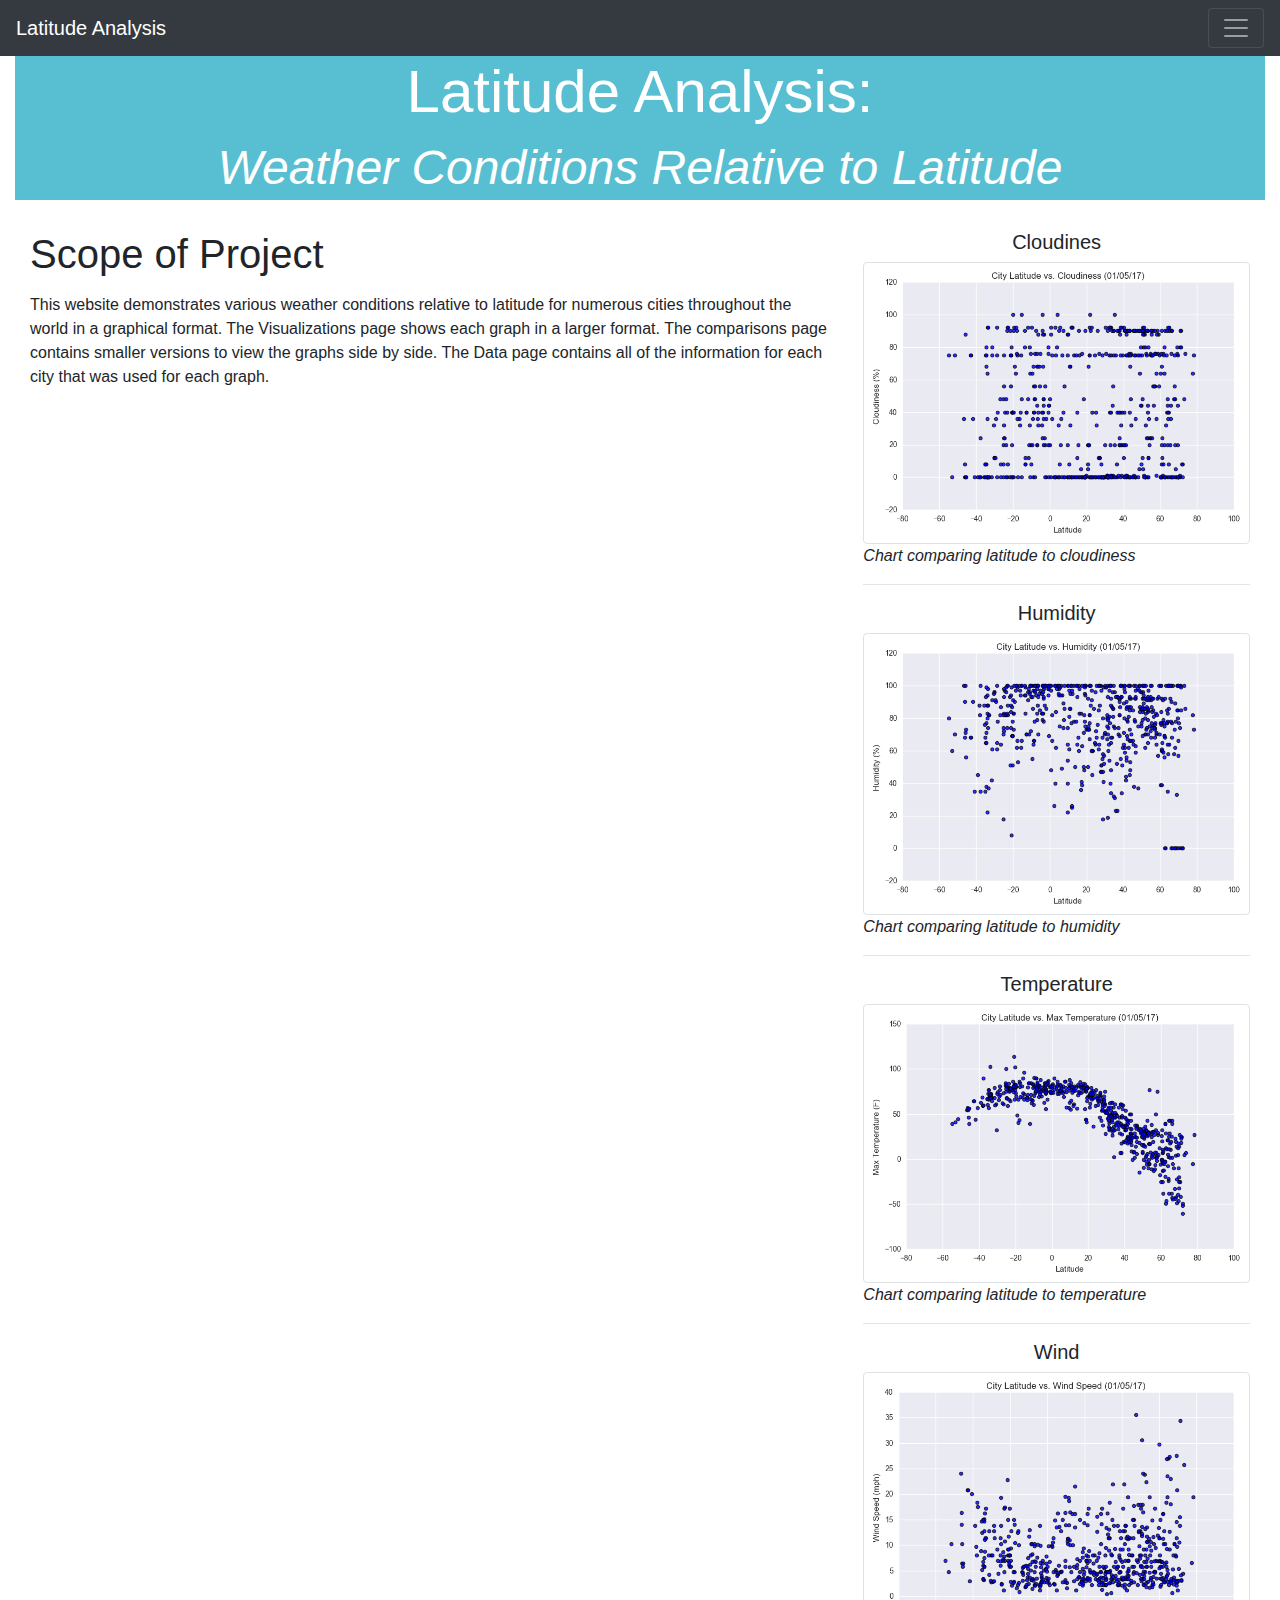
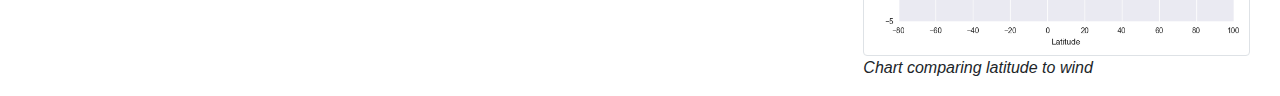
<file: WebVisualizations/index.html>
<!DOCTYPE html>
<html lang="en">

<head>
    <meta charset="UTF-8">
    <meta name="viewport" content="width=device-width, initial-scale=1.0">
    <title>Latitude Analysis</title>
    <link rel="stylesheet" href="https://stackpath.bootstrapcdn.com/bootstrap/4.3.1/css/bootstrap.min.css" integrity="sha384-ggOyR0iXCbMQv3Xipma34MD+dH/1fQ784/j6cY/iJTQUOhcWr7x9JvoRxT2MZw1T" crossorigin="anonymous">
    <link rel="stylesheet" href="style.css">
</head>

<body>

  
    <nav class="navbar navbar-dark bg-dark">
      <a class="navbar-brand" href="../index.html#">Latitude Analysis</a>
      <button class="navbar-toggler" type="button" data-toggle="collapse" data-target="#navbarNav" aria-controls="navbarNav" aria-expanded="false" aria-label="Toggle navigation">
        <span class="navbar-toggler-icon"></span>
      </button>
      <div class="collapse navbar-collapse" id="navbarNav">
        <ul class="navbar-nav">
          <li class="nav-item">
            <a class="nav-link" href="../WebVisualizations/html_files/visualizations.html">Visualizations</a>
          </li>
          <li class="nav-item">
            <a class="nav-link" href="../WebVisualizations/html_files/comparisons.html">Comparisons</a>
          </li>
          <li class="nav-item">
            <a class="nav-link" href="../WebVisualizations/html_files/data.html">Data</a>
            

          </li>
        </ul>
      </div>
    </nav>

    <div class="container-fluid">
        <div class="row">
            <div class="col-md-12">
                <div class="header">
                    <h1>
                        Latitude Analysis: 
                        <br>
                        <small><em>Weather Conditions Relative to Latitude</em></small>
                    </h1>
                </div>    
            </div>          
        </div> 
    <div class="container-fluid">  
        <div class="row">
            <div class="col-md-8">
                <h2>
                    Scope of Project
                </h2>
                <p>
                  This website demonstrates various weather conditions relative to latitude for numerous cities throughout the world in a graphical format.  The Visualizations page shows each graph in a larger format.  The comparisons page contains smaller versions to view the graphs side by side.  The Data page contains all of the information for each city that was used for each graph.  
                </p>
            </div>
            <div class="col-md-4">
                <h3>Cloudines</h3>
                <a href="visualizations/cloudymap.png"><img src="visualizations/cloudymap.png" alt="Chart comparing latitude to cloudiness" class="img-thumbnail"></a>
                <p><em>Chart comparing latitude to cloudiness</em></p>
                <hr>
                <h3>Humidity</h3>
                <a href="visualizations/humiditymap.png"><img src="visualizations/humiditymap.png" alt="Chart comparing latitude to humidity" class="img-thumbnail"></a>
                <p><em>Chart comparing latitude to humidity</em></p>
                <hr>
                <h3>Temperature</h3>
                <a href="visualizations/temperaturemap.png"><img src="visualizations/temperaturemap.png" alt="Chart comparing latitude to temperature" class="img-thumbnail"></a>
                <p><em>Chart comparing latitude to temperature</em></p>
                <hr>
                <h3>Wind</h3>
                <a href="visualizations/windmap.png"><img src="visualizations/windmap.png" alt="Chart comparing latitude to wind" class="img-thumbnail"></a>
                <p><em>Chart comparing latitude to wind</em></p>               
            </div>
        </div>

        <div>
          <a href="/data"><src="/resources/cities"</a>
        </div>
      </div> 
    <script src="https://code.jquery.com/jquery-3.3.1.slim.min.js" integrity="sha384-q8i/X+965DzO0rT7abK41JStQIAqVgRVzpbzo5smXKp4YfRvH+8abtTE1Pi6jizo" crossorigin="anonymous"></script>
    <script src="https://cdnjs.cloudflare.com/ajax/libs/popper.js/1.14.7/umd/popper.min.js" integrity="sha384-UO2eT0CpHqdSJQ6hJty5KVphtPhzWj9WO1clHTMGa3JDZwrnQq4sF86dIHNDz0W1" crossorigin="anonymous"></script>
    <script src="https://stackpath.bootstrapcdn.com/bootstrap/4.3.1/js/bootstrap.min.js" integrity="sha384-JjSmVgyd0p3pXB1rRibZUAYoIIy6OrQ6VrjIEaFf/nJGzIxFDsf4x0xIM+B07jRM" crossorigin="anonymous"></script>
    
      
</body>
</html>
</file>
<file: WebVisualizations/style.css>
.navbar {
    background-color: rgb(146, 153, 158);
    color: black;
    font-size: 20px;
  }
  
  h1 {
    /* Put a 15-pixel margin at the bottom of the heading. */
    margin-bottom: 15px;
    /* Change the size of your font to 60 pixels high. */
    font-size: 60px;
    /* This will color the heading font white. */
    color: white;
    /* Align the text to the center of its enclosing element (e.g. div). */
    text-align: center;
    /* Underline the text. */
    text-decoration: none;
    /* The background of the heading element will now be black. */
    background-color: rgb(87, 191, 209);
  }

  /* h2 heading tags */
  h2 {
    /* Put a 15-pixel margin at the top of all h2 headings. */
    margin-top: 15px;
    margin-bottom: 15px;
    font-size: 40px;
    text-align: left;
  }

  /* h3 heading tags */
  h3 {
    margin-top: 15px;
    font-size: 20px;
    text-align: center;
  }

  /* All img tags */
  img {
    margin-left: auto;
    margin-right: auto;
    display: block;
    size: 200px;
    max-width:100%;
    height:auto;
  }
  }

  /* All p tags */
  p {
    text-align: left;
    font-size: 20px;
    font-weight: absolute;
  }
</file>
